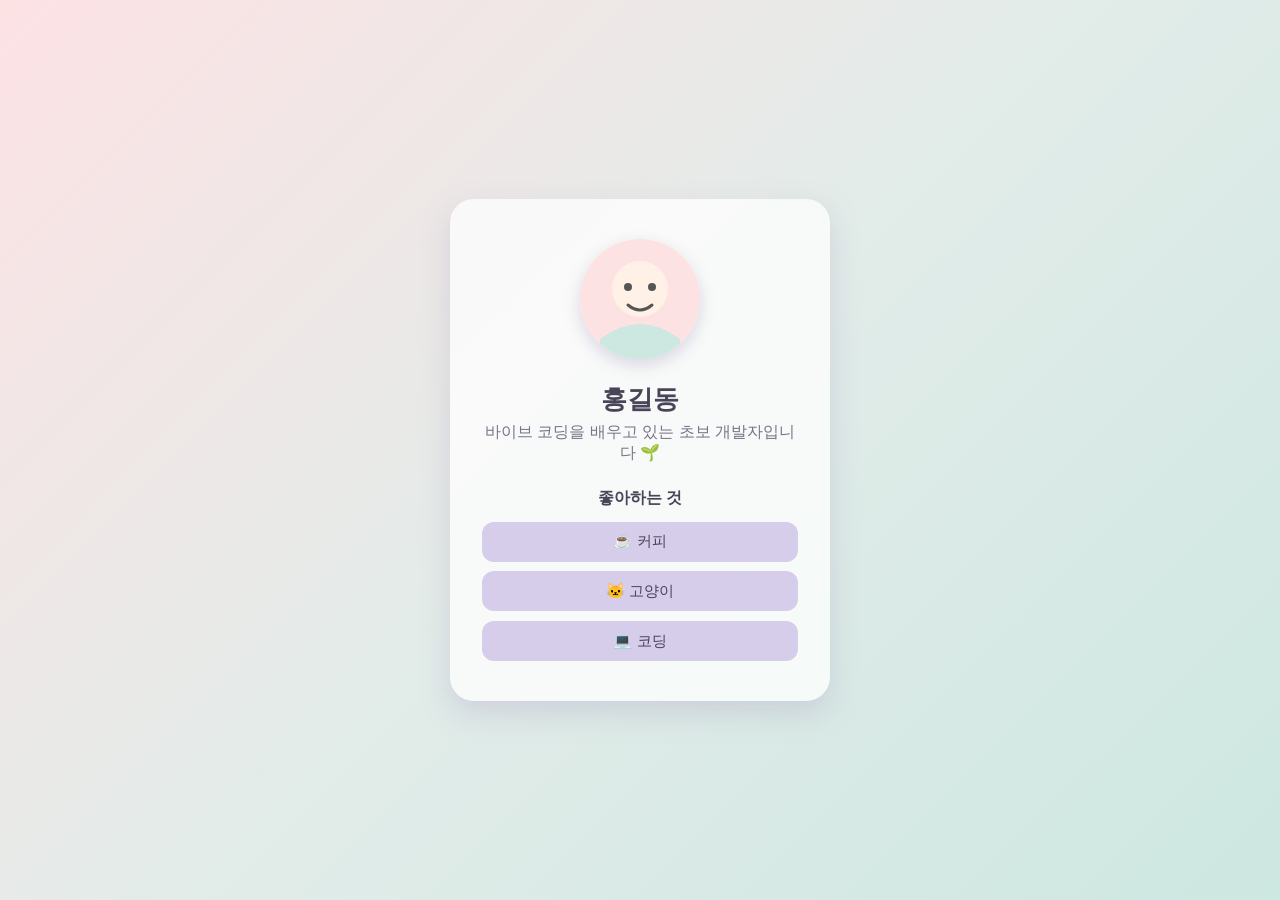
<file: index.html>
<!DOCTYPE html>
<html lang="ko">
<head>
  <meta charset="UTF-8" />
  <!-- 연습용 초보 실수 3가지를 일부러 포함했습니다:
       1) <title> 태그 없음
       2) 아래 <img>에 alt 속성 없음
       3) 모바일 viewport 메타 태그 없음 -->
  <style>
    :root {
      --pastel-pink: #fde2e4;
      --pastel-peach: #fff1e6;
      --pastel-mint: #cde7e1;
      --pastel-lavender: #e2ece9;
      --pastel-purple: #d6cdea;
      --text-main: #4a4458;
      --text-muted: #7a7488;
    }

    * {
      box-sizing: border-box;
    }

    body {
      margin: 0;
      min-height: 100vh;
      display: flex;
      align-items: center;
      justify-content: center;
      font-family: "Segoe UI", "Apple SD Gothic Neo", "Malgun Gothic", sans-serif;
      background: linear-gradient(135deg, var(--pastel-pink), var(--pastel-lavender), var(--pastel-mint));
      color: var(--text-main);
      padding: 2rem 1rem;
    }

    .profile-card {
      background: rgba(255, 255, 255, 0.75);
      border-radius: 24px;
      padding: 2.5rem 2rem;
      max-width: 380px;
      width: 100%;
      text-align: center;
      box-shadow: 0 12px 30px rgba(150, 130, 180, 0.25);
    }

    .avatar {
      border-radius: 50%;
      background: var(--pastel-peach);
      box-shadow: 0 6px 16px rgba(150, 130, 180, 0.3);
    }

    .name {
      margin: 1.2rem 0 0.3rem;
      font-size: 1.6rem;
      font-weight: 700;
      color: var(--text-main);
    }

    .intro {
      margin: 0 0 1.5rem;
      color: var(--text-muted);
      font-size: 1rem;
    }

    .favorites-title {
      font-size: 1rem;
      font-weight: 700;
      margin-bottom: 0.8rem;
      color: var(--text-main);
    }

    .favorites {
      list-style: none;
      margin: 0;
      padding: 0;
      display: flex;
      flex-direction: column;
      gap: 0.6rem;
    }

    .favorites li {
      background: var(--pastel-purple);
      border-radius: 12px;
      padding: 0.6rem 1rem;
      font-size: 0.95rem;
      color: var(--text-main);
    }
  </style>
</head>
<body>
  <div class="profile-card">
    <img
      class="avatar"
      width="120"
      height="120"
      src="data:image/svg+xml,%3Csvg xmlns='http://www.w3.org/2000/svg' viewBox='0 0 120 120'%3E%3Ccircle cx='60' cy='60' r='60' fill='%23FDE2E4'/%3E%3Ccircle cx='60' cy='50' r='28' fill='%23FFF1E6'/%3E%3Ccircle cx='48' cy='48' r='4' fill='%23555'/%3E%3Ccircle cx='72' cy='48' r='4' fill='%23555'/%3E%3Cpath d='M48 66 Q60 76 72 66' stroke='%23555' stroke-width='3' fill='none' stroke-linecap='round'/%3E%3Cpath d='M20 100 Q60 70 100 100 L100 120 L20 120 Z' fill='%23CDE7E1'/%3E%3C/svg%3E"
    />
    <h1 class="name">홍길동</h1>
    <p class="intro">바이브 코딩을 배우고 있는 초보 개발자입니다 🌱</p>

    <h2 class="favorites-title">좋아하는 것</h2>
    <ul class="favorites">
      <li>☕ 커피</li>
      <li>🐱 고양이</li>
      <li>💻 코딩</li>
    </ul>
  </div>
</body>
</html>
</file>
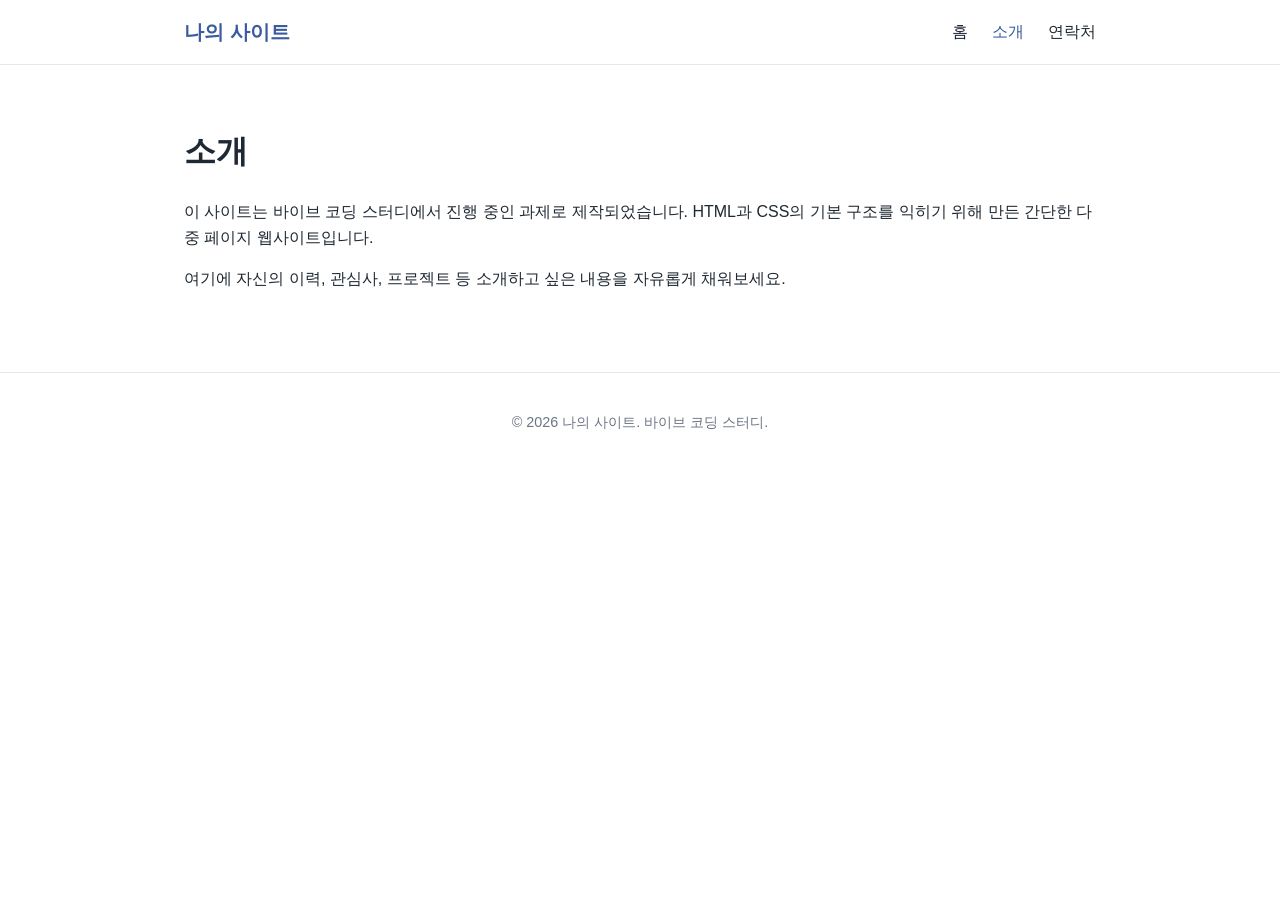
<file: about.html>
<!DOCTYPE html>
<html lang="ko">
<head>
  <meta charset="UTF-8" />
  <meta name="viewport" content="width=device-width, initial-scale=1.0" />
  <title>소개 | 나의 사이트</title>
  <link rel="stylesheet" href="css/style.css" />
</head>
<body>
  <header>
    <div class="nav-wrap">
      <a href="index.html" class="logo">나의 사이트</a>
      <nav>
        <ul>
          <li><a href="index.html">홈</a></li>
          <li><a href="about.html" class="active">소개</a></li>
          <li><a href="contact.html">연락처</a></li>
        </ul>
      </nav>
    </div>
  </header>

  <main>
    <h1>소개</h1>
    <p>
      이 사이트는 바이브 코딩 스터디에서 진행 중인 과제로 제작되었습니다.
      HTML과 CSS의 기본 구조를 익히기 위해 만든 간단한 다중 페이지 웹사이트입니다.
    </p>
    <p>
      여기에 자신의 이력, 관심사, 프로젝트 등 소개하고 싶은 내용을 자유롭게 채워보세요.
    </p>
  </main>

  <footer>
    <p>&copy; 2026 나의 사이트. 바이브 코딩 스터디.</p>
  </footer>
</body>
</html>
</file>
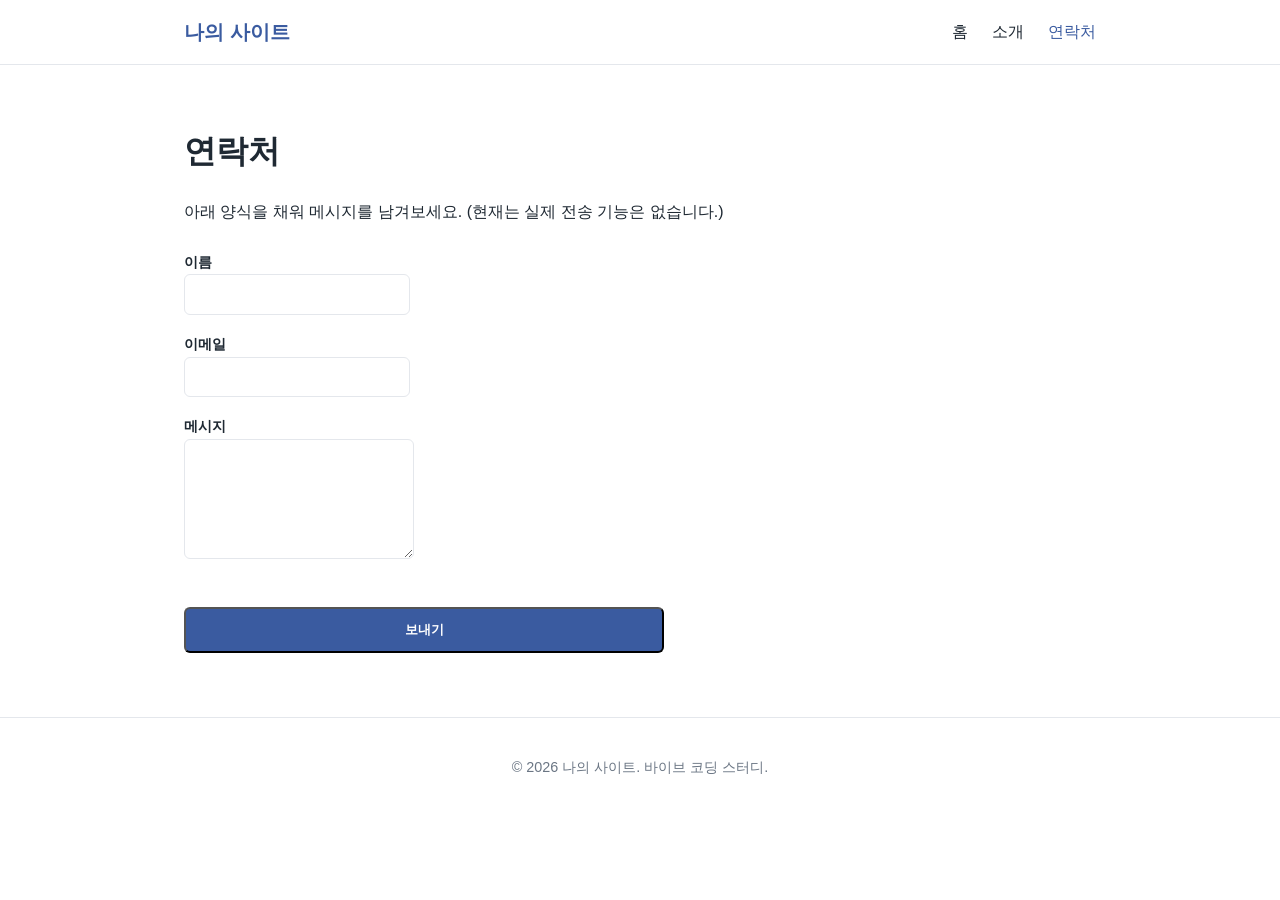
<file: contact.html>
<!DOCTYPE html>
<html lang="ko">
<head>
  <meta charset="UTF-8" />
  <meta name="viewport" content="width=device-width, initial-scale=1.0" />
  <title>연락처 | 나의 사이트</title>
  <link rel="stylesheet" href="css/style.css" />
</head>
<body>
  <header>
    <div class="nav-wrap">
      <a href="index.html" class="logo">나의 사이트</a>
      <nav>
        <ul>
          <li><a href="index.html">홈</a></li>
          <li><a href="about.html">소개</a></li>
          <li><a href="contact.html" class="active">연락처</a></li>
        </ul>
      </nav>
    </div>
  </header>

  <main>
    <h1>연락처</h1>
    <p>아래 양식을 채워 메시지를 남겨보세요. (현재는 실제 전송 기능은 없습니다.)</p>

    <form class="contact-form">
      <div>
        <label for="name">이름</label><br />
        <input type="text" id="name" name="name" required />
      </div>
      <div>
        <label for="email">이메일</label><br />
        <input type="email" id="email" name="email" required />
      </div>
      <div>
        <label for="message">메시지</label><br />
        <textarea id="message" name="message" required></textarea>
      </div>
      <button type="submit" class="btn">보내기</button>
    </form>
  </main>

  <footer>
    <p>&copy; 2026 나의 사이트. 바이브 코딩 스터디.</p>
  </footer>
</body>
</html>
</file>
<file: css/style.css>
:root {
  --color-bg: #ffffff;
  --color-text: #1f2933;
  --color-primary: #3a5ba0;
  --color-primary-dark: #2c447c;
  --color-muted: #6b7684;
  --color-border: #e4e7ec;
  --max-width: 960px;
}

* {
  box-sizing: border-box;
}

body {
  margin: 0;
  font-family: "Segoe UI", "Apple SD Gothic Neo", "Malgun Gothic", sans-serif;
  color: var(--color-text);
  background: var(--color-bg);
  line-height: 1.6;
}

header {
  border-bottom: 1px solid var(--color-border);
}

.nav-wrap {
  max-width: var(--max-width);
  margin: 0 auto;
  display: flex;
  align-items: center;
  justify-content: space-between;
  padding: 1rem 1.5rem;
}

.logo {
  font-size: 1.25rem;
  font-weight: 700;
  color: var(--color-primary);
  text-decoration: none;
}

nav ul {
  list-style: none;
  display: flex;
  gap: 1.5rem;
  margin: 0;
  padding: 0;
}

nav a {
  color: var(--color-text);
  text-decoration: none;
  font-weight: 500;
}

nav a:hover,
nav a.active {
  color: var(--color-primary);
}

main {
  max-width: var(--max-width);
  margin: 0 auto;
  padding: 2.5rem 1.5rem 4rem;
}

.hero {
  text-align: center;
  padding: 3rem 1rem;
}

.hero h1 {
  font-size: 2.2rem;
  margin-bottom: 0.5rem;
}

.hero p {
  color: var(--color-muted);
  font-size: 1.1rem;
}

.btn {
  display: inline-block;
  margin-top: 1.5rem;
  padding: 0.75rem 1.5rem;
  background: var(--color-primary);
  color: #fff;
  text-decoration: none;
  border-radius: 6px;
  font-weight: 600;
  transition: background 0.15s ease;
}

.btn:hover {
  background: var(--color-primary-dark);
}

.card-grid {
  display: grid;
  grid-template-columns: repeat(auto-fit, minmax(220px, 1fr));
  gap: 1.5rem;
  margin-top: 2rem;
}

.card {
  border: 1px solid var(--color-border);
  border-radius: 10px;
  padding: 1.5rem;
}

.card h3 {
  margin-top: 0;
  color: var(--color-primary);
}

.contact-form {
  max-width: 480px;
  margin-top: 1.5rem;
  display: flex;
  flex-direction: column;
  gap: 1rem;
}

.contact-form label {
  font-weight: 600;
  font-size: 0.9rem;
}

.contact-form input,
.contact-form textarea {
  padding: 0.65rem 0.75rem;
  border: 1px solid var(--color-border);
  border-radius: 6px;
  font-family: inherit;
  font-size: 1rem;
}

.contact-form textarea {
  resize: vertical;
  min-height: 120px;
}

footer {
  border-top: 1px solid var(--color-border);
  text-align: center;
  padding: 1.5rem;
  color: var(--color-muted);
  font-size: 0.9rem;
}

@media (max-width: 600px) {
  .nav-wrap {
    flex-direction: column;
    gap: 0.75rem;
  }

  nav ul {
    gap: 1rem;
  }
}
</file>
